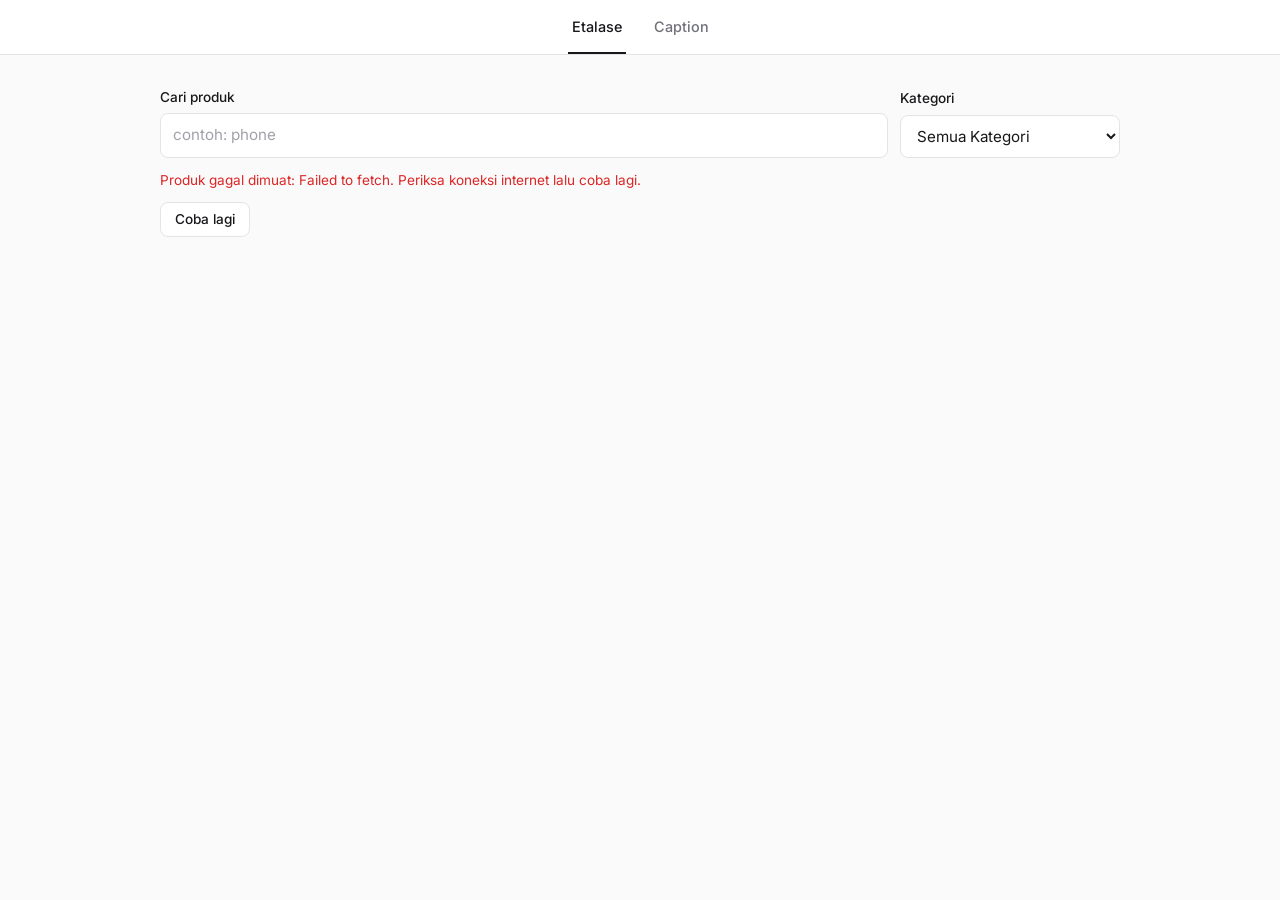
<file: index.html>
<!DOCTYPE html>
<html lang="id">
<head>
  <meta charset="UTF-8">
  <meta name="viewport" content="width=device-width, initial-scale=1">
  <title>Etalase</title>
  <link rel="preconnect" href="https://fonts.googleapis.com">
  <link rel="preconnect" href="https://fonts.gstatic.com" crossorigin>
  <link href="https://fonts.googleapis.com/css2?family=Inter:wght@400;500;600&display=swap" rel="stylesheet">
  <link rel="stylesheet" href="style.css">
</head>
<body>

  <nav class="tabs" aria-label="Menu utama">
    <a href="index.html" class="tab is-active" aria-current="page">Etalase</a>
    <a href="caption.html" class="tab">Caption</a>
  </nav>

  <main>
    <section id="panel-etalase" class="panel">
      <div class="card card--wide">
        <div class="toolbar">
          <div class="toolbar__search">
            <label for="search">Cari produk</label>
            <input type="search" id="search" placeholder="contoh: phone" autocomplete="off">
          </div>
          <div class="toolbar__filter">
            <label for="category-filter">Kategori</label>
            <select id="category-filter">
              <option value="all">Semua Kategori</option>
            </select>
          </div>
        </div>

        <p id="status" class="status" role="status" aria-live="polite"></p>
        <button type="button" id="retry" class="btn btn--small" hidden>Coba lagi</button>

        <ul id="product-list" class="products"></ul>
      </div>
    </section>
  </main>

  <script src="etalase.js"></script>
</body>
</html>
</file>
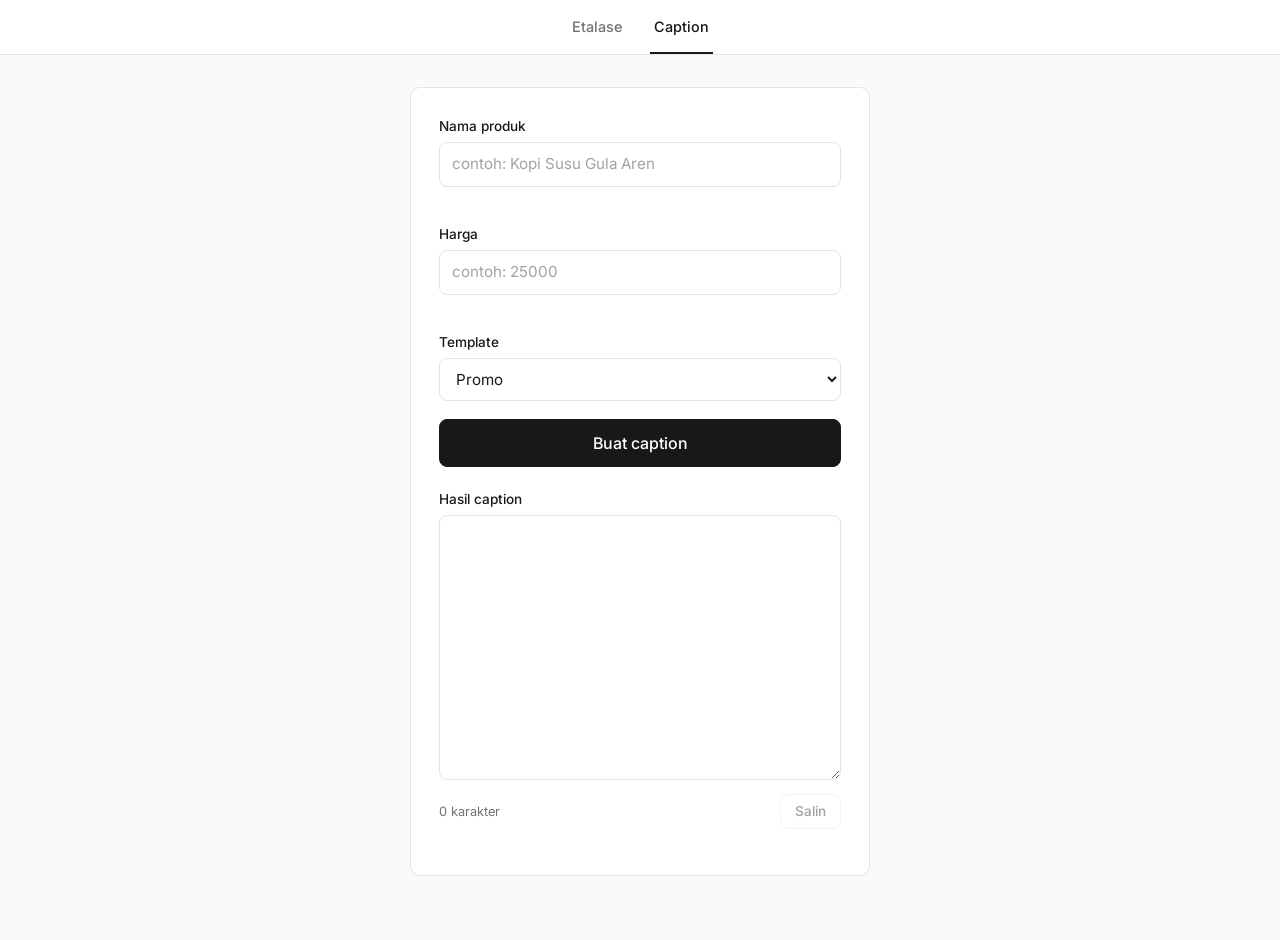
<file: caption.html>
<!DOCTYPE html>
<html lang="id">
<head>
  <meta charset="UTF-8">
  <meta name="viewport" content="width=device-width, initial-scale=1">
  <title>Caption</title>
  <link rel="preconnect" href="https://fonts.googleapis.com">
  <link rel="preconnect" href="https://fonts.gstatic.com" crossorigin>
  <link href="https://fonts.googleapis.com/css2?family=Inter:wght@400;500;600&display=swap" rel="stylesheet">
  <link rel="stylesheet" href="style.css">
</head>
<body>

  <nav class="tabs" aria-label="Menu utama">
    <a href="index.html" class="tab">Etalase</a>
    <a href="caption.html" class="tab is-active" aria-current="page">Caption</a>
  </nav>

  <main>
    <section id="panel-caption" class="panel">
      <form id="caption-form" class="card" novalidate>
        <div class="field">
          <label for="nama">Nama produk</label>
          <input type="text" id="nama" name="nama" placeholder="contoh: Kopi Susu Gula Aren" autocomplete="off">
          <small class="error" id="nama-error" role="alert"></small>
        </div>

        <div class="field">
          <label for="harga">Harga</label>
          <input type="text" id="harga" name="harga" inputmode="numeric" placeholder="contoh: 25000" autocomplete="off">
          <small class="error" id="harga-error" role="alert"></small>
        </div>

        <div class="field">
          <label for="template">Template</label>
          <select id="template" name="template">
            <option value="promo">Promo</option>
            <option value="baru">Produk baru</option>
            <option value="terbatas">Stok terbatas</option>
            <option value="testimoni">Testimoni</option>
          </select>
        </div>

        <button type="submit" class="btn">Buat caption</button>

        <div class="field">
          <label for="hasil">Hasil caption</label>
          <textarea id="hasil" rows="10" readonly></textarea>
          <div class="result-bar">
            <span id="counter">0 karakter</span>
            <button type="button" id="copy" class="btn btn--small" disabled>Salin</button>
          </div>
          <p id="feedback" class="status" role="status" aria-live="polite"></p>
        </div>
      </form>
    </section>
  </main>

  <script src="caption.js"></script>
</body>
</html>
</file>
<file: style.css>
:root {
  --bg: #fafafa;
  --surface: #ffffff;
  --ink: #18181b;
  --muted: #71717a;
  --line: #e4e4e7;
  --accent: #18181b;
  --error: #dc2626;
  --ok: #16a34a;
  --radius: 10px;
  --font: "Inter", system-ui, -apple-system, "Segoe UI", sans-serif;
}

* { box-sizing: border-box; }

body {
  margin: 0;
  min-height: 100vh;
  font-family: var(--font);
  color: var(--ink);
  background: var(--bg);
  line-height: 1.5;
}

/* ---------- Tabs ---------- */
.tabs {
  display: flex;
  justify-content: center;
  gap: 24px;
  padding: 0 16px;
  background: var(--surface);
  border-bottom: 1px solid var(--line);
}
.tab {
  text-decoration: none;
  font: inherit;
  font-size: .9rem;
  font-weight: 500;
  color: var(--muted);
  background: none;
  border: 0;
  border-bottom: 2px solid transparent;
  padding: 16px 4px 14px;
  cursor: pointer;
}
.tab:hover { color: var(--ink); }
.tab.is-active { color: var(--ink); border-bottom-color: var(--ink); }
:focus-visible { outline: 2px solid var(--ink); outline-offset: 2px; }

/* ---------- Layout ---------- */
main { padding: 32px 16px 64px; }

.page { max-width: 960px; margin: 0 auto; }

.card {
  max-width: 460px;
  margin: 0 auto;
  padding: 28px;
  background: var(--surface);
  border: 1px solid var(--line);
  border-radius: var(--radius);
}
.card--wide { max-width: 960px; background: transparent; border: 0; padding: 0; }

/* ---------- Toolbar (cari + filter kategori) ---------- */
.toolbar { display: flex; gap: 12px; align-items: flex-end; }
.toolbar__search { flex: 1; }
.toolbar__filter { width: 220px; }
@media (max-width: 520px) {
  .toolbar { flex-direction: column; align-items: stretch; }
  .toolbar__filter { width: 100%; }
}

/* ---------- Form ---------- */
label {
  display: block;
  margin-bottom: 6px;
  font-size: .85rem;
  font-weight: 500;
}

input, select, textarea {
  width: 100%;
  font: inherit;
  font-size: .95rem;
  padding: 10px 12px;
  color: var(--ink);
  background: var(--surface);
  border: 1px solid var(--line);
  border-radius: 8px;
}
input:focus, select:focus, textarea:focus { outline: none; border-color: var(--ink); }
textarea { resize: vertical; min-height: 200px; line-height: 1.6; }
input::placeholder { color: #a1a1aa; }

.field { margin-bottom: 18px; }
.field.has-error input { border-color: var(--error); }
.error { display: block; min-height: 1em; margin-top: 6px; font-size: .8rem; color: var(--error); }

/* ---------- Buttons ---------- */
.btn {
  width: 100%;
  font: inherit;
  font-weight: 500;
  padding: 11px;
  margin-bottom: 22px;
  color: #fff;
  background: var(--accent);
  border: 1px solid var(--accent);
  border-radius: 8px;
  cursor: pointer;
}
.btn:hover:not(:disabled) { background: #3f3f46; }
.btn:disabled { opacity: .4; cursor: not-allowed; }
.btn--small {
  width: auto;
  padding: 6px 14px;
  margin: 0;
  font-size: .85rem;
  color: var(--ink);
  background: var(--surface);
  border-color: var(--line);
}
.btn--small:hover:not(:disabled) { background: var(--bg); border-color: var(--ink); }

/* ---------- Status ---------- */
.status { margin: 12px 0; font-size: .85rem; color: var(--muted); }
.status.is-error { color: var(--error); }
.status.is-ok { color: var(--ok); }

.result-bar {
  display: flex;
  justify-content: space-between;
  align-items: center;
  margin-top: 8px;
  font-size: .8rem;
  color: var(--muted);
}

/* ---------- Katalog (card grid) ---------- */
.products {
  list-style: none;
  margin: 20px 0 0;
  padding: 0;
  display: grid;
  grid-template-columns: repeat(auto-fill, minmax(200px, 1fr));
  gap: 20px;
}
.product {
  display: flex;
  flex-direction: column;
  overflow: hidden;
  background: var(--surface);
  border: 1px solid var(--line);
  border-radius: var(--radius);
  transition: border-color .15s;
}
.product:hover { border-color: var(--ink); }
.product img {
  width: 100%;
  aspect-ratio: 1 / 1;
  object-fit: contain;
  padding: 12px;
  background: #f4f4f5;
}
.product__body { padding: 14px 16px 16px; }
.product__meta { margin: 0 0 4px; font-size: .75rem; color: var(--muted); text-transform: capitalize; }
.product__name { margin: 0 0 10px; font-size: .95rem; font-weight: 500; line-height: 1.35; }
.product__price { margin: 0; font-weight: 600; }

@media (max-width: 520px) {
  .card { padding: 20px; }
  .products { grid-template-columns: repeat(2, 1fr); gap: 12px; }
}

@media (prefers-reduced-motion: reduce) {
  * { transition: none !important; }
}
</file>
